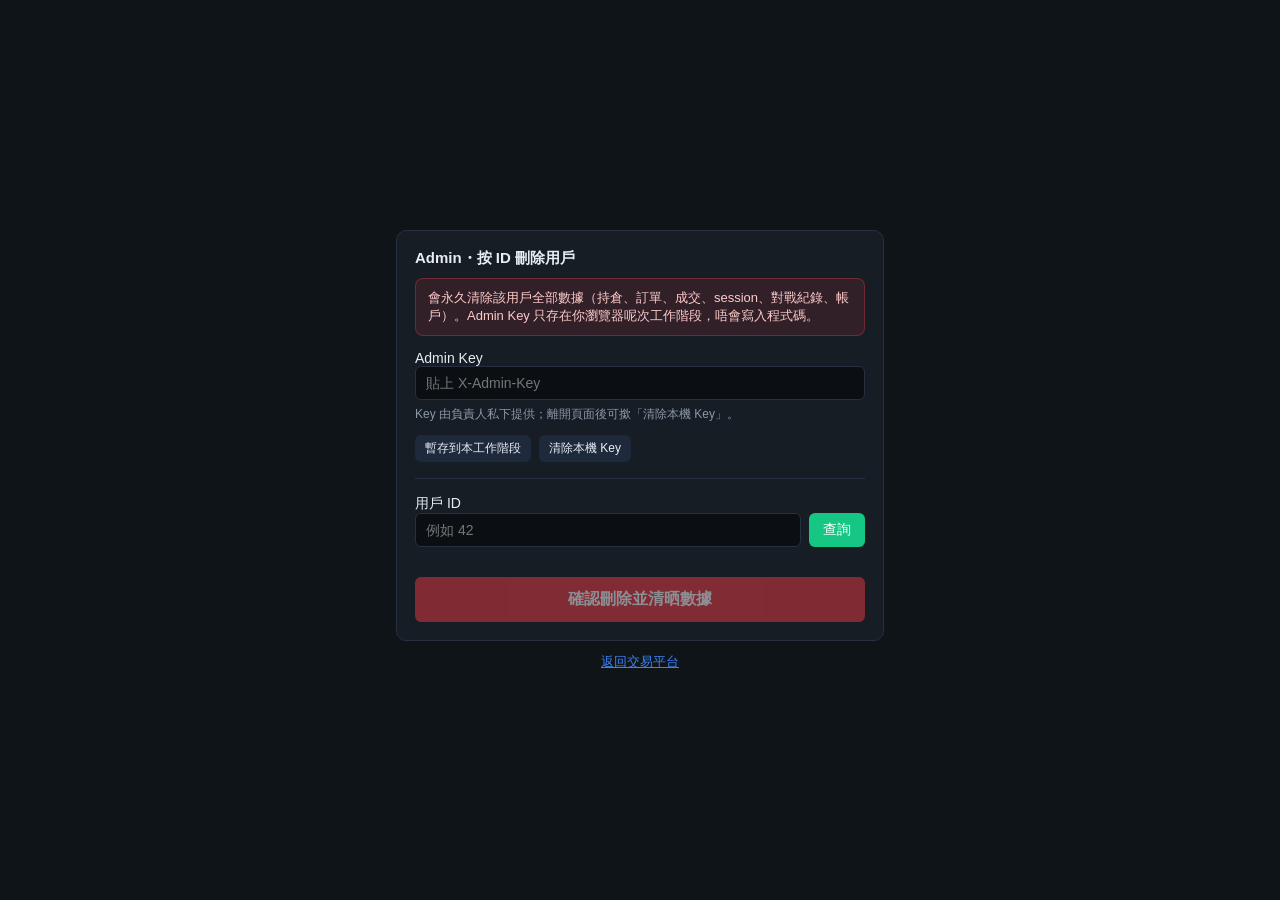
<file: static/admin.html>
<!doctype html>
<html lang="zh-Hant-HK">
<head>
<meta charset="utf-8">
<meta name="viewport" content="width=device-width, initial-scale=1">
<title>Admin・用戶隱私清除</title>
<link rel="icon" href="data:,">
<link rel="stylesheet" href="/static/style.css?v=20261026d">
<style>
.admin-box{max-width:520px;margin:40px auto;padding:0 16px}
.admin-box .panel{padding:18px}
.admin-warn{background:rgba(234,57,67,.12);border:1px solid rgba(234,57,67,.35);color:#fecaca;padding:10px 12px;border-radius:8px;font-size:13px;margin-bottom:14px}
.admin-row{display:flex;gap:8px;flex-wrap:wrap;align-items:end}
.admin-row label{flex:1;min-width:140px}
.user-card{margin-top:14px;padding:12px;background:#0b0f14;border:1px solid var(--line);border-radius:8px}
.user-card dl{display:grid;grid-template-columns:120px 1fr;gap:6px 10px;margin:0}
.user-card dt{color:var(--muted)}
.user-card dd{margin:0;font-weight:600}
.btn.danger{background:var(--down);border-color:var(--down);color:#fff}
.btn.danger:disabled{opacity:.5}
.key-hint{font-size:12px;color:var(--muted);margin-top:6px}
</style>
</head>
<body class="auth-page">
<div class="admin-box">
  <div class="panel">
    <h3 style="margin-top:0">Admin・按 ID 刪除用戶</h3>
    <div class="admin-warn">會永久清除該用戶全部數據（持倉、訂單、成交、session、對戰紀錄、帳戶）。Admin Key 只存在你瀏覽器呢次工作階段，唔會寫入程式碼。</div>

    <label>Admin Key
      <input id="adminKey" type="password" autocomplete="off" spellcheck="false" placeholder="貼上 X-Admin-Key">
    </label>
    <p class="key-hint">Key 由負責人私下提供；離開頁面後可撳「清除本機 Key」。</p>
    <div class="admin-row" style="margin-top:10px">
      <button type="button" id="btnSaveKey" class="btn ghost small">暫存到本工作階段</button>
      <button type="button" id="btnClearKey" class="btn ghost small">清除本機 Key</button>
    </div>

    <hr style="border:0;border-top:1px solid var(--line);margin:16px 0">

    <div class="admin-row">
      <label>用戶 ID
        <input id="userId" type="number" min="1" step="1" placeholder="例如 42" inputmode="numeric">
      </label>
      <button type="button" id="btnLookup" class="btn primary">查詢</button>
    </div>
    <div id="msg" class="msg"></div>
    <div id="userCard" class="user-card hidden"></div>
    <div class="admin-row" style="margin-top:12px">
      <button type="button" id="btnDelete" class="btn danger big" disabled>確認刪除並清晒數據</button>
    </div>
  </div>
  <p class="muted small-text" style="text-align:center"><a href="/">返回交易平台</a></p>
</div>
<script>
"use strict";
const $ = (s) => document.querySelector(s);
const KEY_STORE = "sim_admin_key";
let looked = null;

function setMsg(text, err) {
  const el = $("#msg");
  el.textContent = text || "";
  el.className = err ? "msg err" : "msg";
}

function getKey() {
  return ($("#adminKey").value || "").trim() || sessionStorage.getItem(KEY_STORE) || "";
}

function loadKey() {
  const k = sessionStorage.getItem(KEY_STORE) || "";
  if (k) $("#adminKey").value = k;
}

$("#btnSaveKey").onclick = () => {
  const k = ($("#adminKey").value || "").trim();
  if (!k) { setMsg("請先輸入 Admin Key", true); return; }
  sessionStorage.setItem(KEY_STORE, k);
  setMsg("已暫存到本工作階段（sessionStorage）");
};

$("#btnClearKey").onclick = () => {
  sessionStorage.removeItem(KEY_STORE);
  $("#adminKey").value = "";
  setMsg("已清除本機 Key");
};

async function adminFetch(path, opts = {}) {
  const key = getKey();
  if (!key) throw new Error("請先輸入 Admin Key");
  const r = await fetch(path, {
    ...opts,
    headers: {
      ...(opts.headers || {}),
      "X-Admin-Key": key,
      "Accept": "application/json",
    },
  });
  const data = await r.json().catch(() => ({}));
  if (!r.ok) {
    const detail = typeof data.detail === "string" ? data.detail : (r.status === 401 ? "unauthorized" : "請求失敗");
    throw new Error(detail);
  }
  return data;
}

function renderUser(u) {
  looked = u;
  const box = $("#userCard");
  box.classList.remove("hidden");
  const created = u.created_at != null ? new Date(Number(u.created_at) * 1000).toLocaleString("zh-HK") : "—";
  box.innerHTML = `<dl>
    <dt>ID</dt><dd>${u.id}</dd>
    <dt>用戶名</dt><dd>${u.username || "—"}</dd>
    <dt>建立時間</dt><dd>${created}</dd>
    <dt>Google</dt><dd>${u.has_google ? "有" : "無"}</dd>
    <dt>電郵欄</dt><dd>${u.has_email ? "有（內容唔顯示）" : "無"}</dd>
  </dl>`;
  $("#btnDelete").disabled = false;
}

$("#btnLookup").onclick = async () => {
  setMsg("");
  looked = null;
  $("#btnDelete").disabled = true;
  $("#userCard").classList.add("hidden");
  const id = Number($("#userId").value);
  if (!Number.isInteger(id) || id < 1) { setMsg("請輸入有效用戶 ID", true); return; }
  try {
    const u = await adminFetch(`/api/admin/users/${id}`);
    renderUser(u);
    setMsg("查詢成功");
  } catch (e) {
    setMsg(e.message || "查詢失敗", true);
  }
};

$("#btnDelete").onclick = async () => {
  if (!looked) return;
  const ok = confirm(`確定永久刪除用戶 #${looked.id}（${looked.username}）？此操作無法復原。`);
  if (!ok) return;
  const again = prompt(`再輸入用戶 ID ${looked.id} 確認刪除：`);
  if (String(again || "").trim() !== String(looked.id)) {
    setMsg("確認 ID 唔啱，已取消", true);
    return;
  }
  try {
    const res = await adminFetch(`/api/admin/users/${looked.id}`, { method: "DELETE" });
    setMsg(`已刪除 #${res.id}（${res.username}），相關數據已清除`);
    looked = null;
    $("#userCard").classList.add("hidden");
    $("#btnDelete").disabled = true;
  } catch (e) {
    setMsg(e.message || "刪除失敗", true);
  }
};

loadKey();
</script>
</body>
</html>
</file>
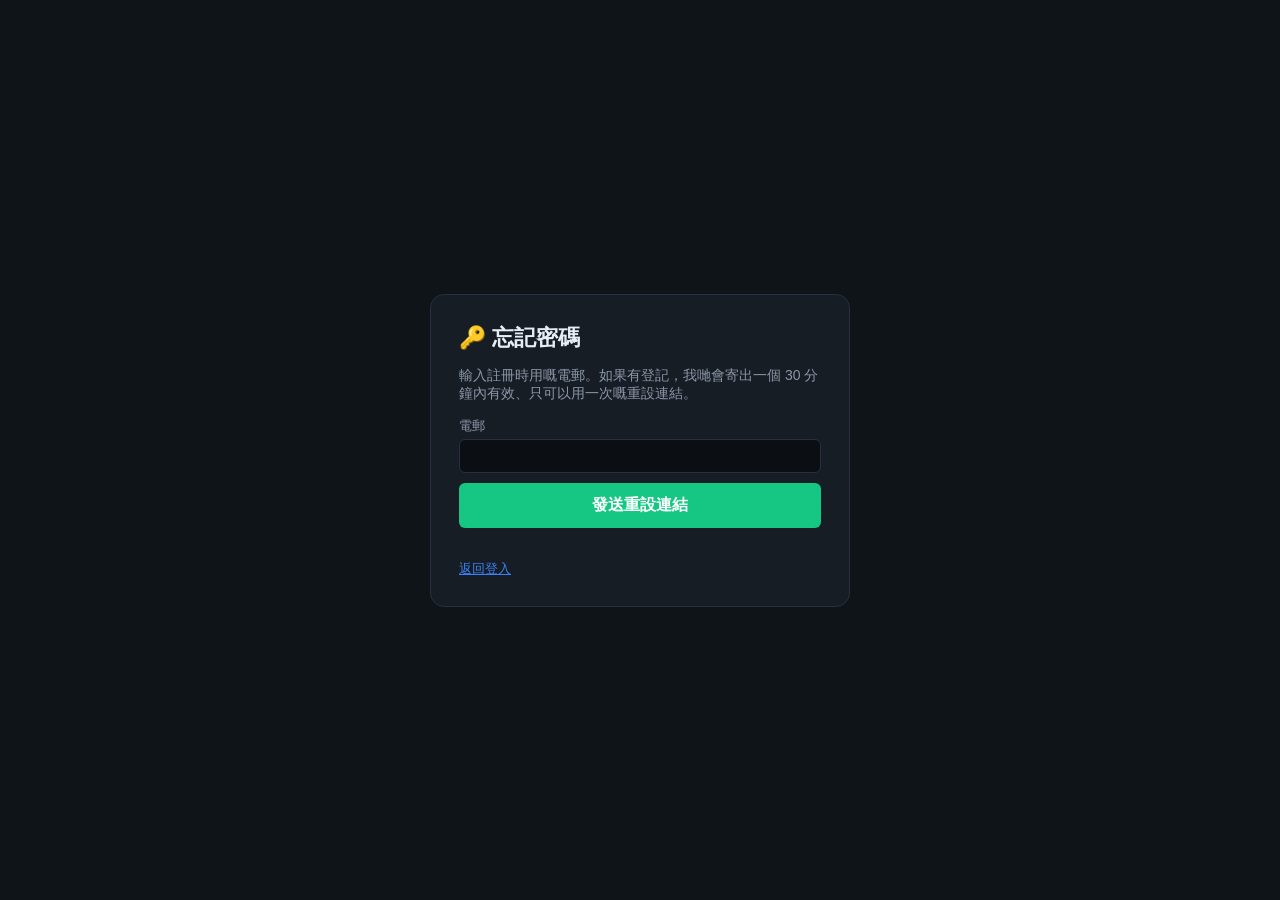
<file: static/forgot.html>
<!doctype html>
<html lang="zh-Hant-HK">
<head>
<meta charset="utf-8">
<meta name="viewport" content="width=device-width, initial-scale=1">
<title>忘記密碼・模擬股票交易平台</title>
<link rel="icon" href="data:,">
<link rel="stylesheet" href="/static/style.css">
</head>
<body class="auth-page">
<div class="auth-box">
  <div class="brand big-brand">🔑 忘記密碼</div>
  <p class="muted">輸入註冊時用嘅電郵。如果有登記，我哋會寄出一個 30 分鐘內有效、只可以用一次嘅重設連結。</p>
  <form id="forgotForm" class="order-form">
    <label>電郵<input id="email" type="email" autocomplete="email" required maxlength="254"></label>
    <button class="btn primary big">發送重設連結</button>
  </form>
  <div class="msg" id="msg"></div>
  <div id="demo" class="demo-link hidden">
    <b>未設定電郵伺服器，以下是本機演示用的重設連結</b>
    <a id="demoLink" href="#"></a>
  </div>
  <p class="muted small-text" style="margin-top:14px"><a href="/login">返回登入</a></p>
</div>
<script>
"use strict";
const $ = (s) => document.querySelector(s);
$("#forgotForm").addEventListener("submit", async (e) => {
  e.preventDefault();
  const btn = e.submitter; btn.disabled = true;
  $("#msg").className = "msg"; $("#msg").textContent = "";
  $("#demo").classList.add("hidden");
  try {
    const r = await fetch("/api/auth/forgot", {method: "POST", headers: {"Content-Type": "application/json"},
      body: JSON.stringify({email: $("#email").value.trim()})});
    const d = await r.json().catch(() => ({}));
    if (!r.ok) throw new Error(typeof d.detail === "string" ? d.detail : "輸入有誤，請檢查");
    $("#msg").className = "msg ok";
    $("#msg").textContent = d.message;
    if (d.reset_url) {
      $("#demo").classList.remove("hidden");
      $("#demoLink").href = d.reset_url;
      $("#demoLink").textContent = d.reset_url;
    }
  } catch (err) { $("#msg").className = "msg err"; $("#msg").textContent = "❌ " + err.message; }
  finally { btn.disabled = false; }
});
</script>
</body>
</html>
</file>
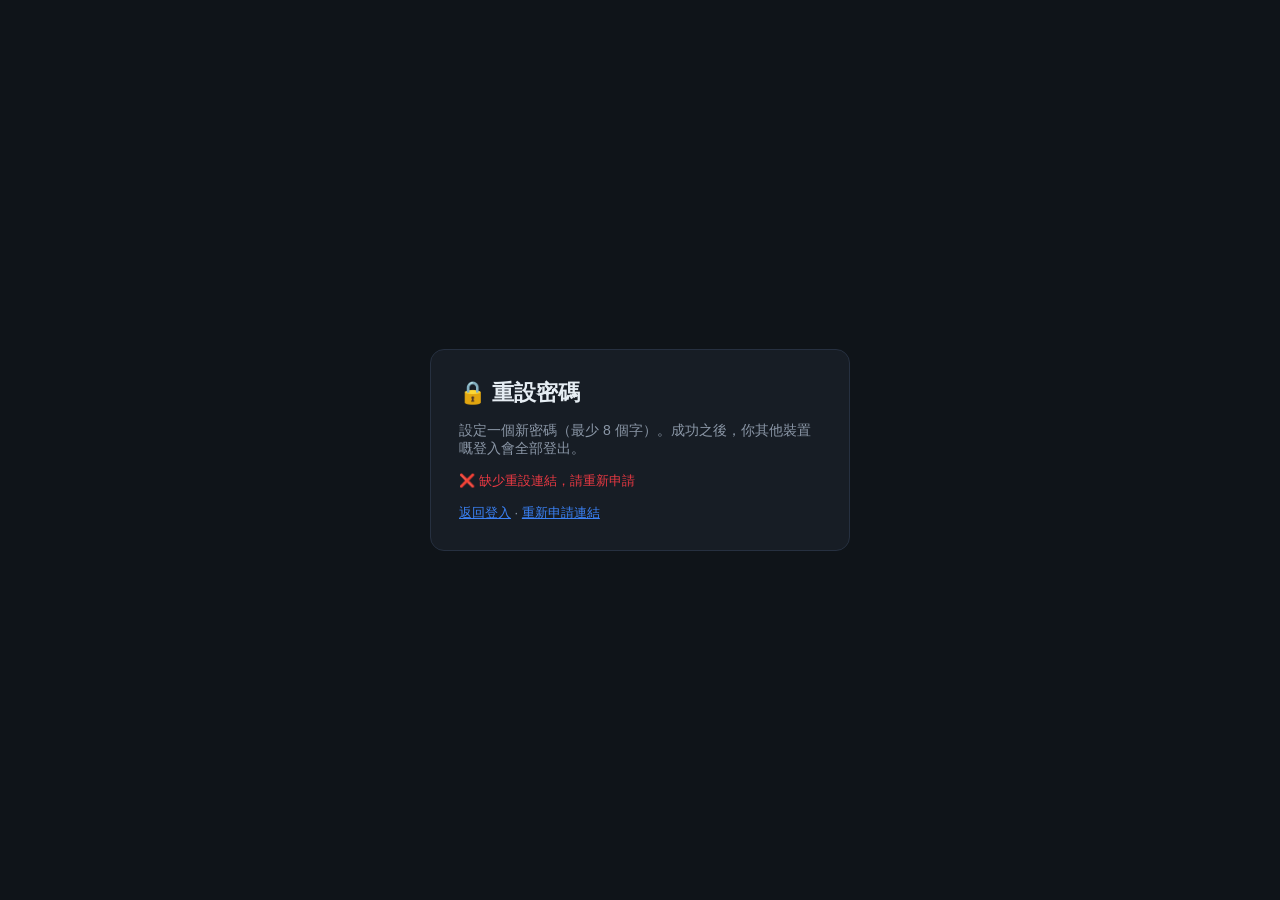
<file: static/reset.html>
<!doctype html>
<html lang="zh-Hant-HK">
<head>
<meta charset="utf-8">
<meta name="viewport" content="width=device-width, initial-scale=1">
<title>重設密碼・模擬股票交易平台</title>
<link rel="icon" href="data:,">
<link rel="stylesheet" href="/static/style.css">
</head>
<body class="auth-page">
<div class="auth-box">
  <div class="brand big-brand">🔒 重設密碼</div>
  <p class="muted">設定一個新密碼（最少 8 個字）。成功之後，你其他裝置嘅登入會全部登出。</p>
  <form id="resetForm" class="order-form">
    <label>新密碼<input id="p1" type="password" autocomplete="new-password" required minlength="8"></label>
    <label>確認新密碼<input id="p2" type="password" autocomplete="new-password" required minlength="8"></label>
    <button class="btn primary big">重設密碼</button>
  </form>
  <div class="msg" id="msg"></div>
  <p class="muted small-text" id="done" style="margin-top:14px"></p>
  <p class="muted small-text"><a href="/login">返回登入</a> · <a href="/forgot">重新申請連結</a></p>
</div>
<script>
"use strict";
const $ = (s) => document.querySelector(s);
const token = new URLSearchParams(location.search).get("token") || "";
if (!token) { $("#msg").className = "msg err"; $("#msg").textContent = "❌ 缺少重設連結，請重新申請"; $("#resetForm").classList.add("hidden"); }
$("#resetForm").addEventListener("submit", async (e) => {
  e.preventDefault();
  const m = $("#msg");
  if ($("#p1").value !== $("#p2").value) { m.className = "msg err"; m.textContent = "❌ 兩次輸入嘅密碼唔一樣"; return; }
  e.submitter.disabled = true;
  try {
    const r = await fetch("/api/auth/reset", {method: "POST", headers: {"Content-Type": "application/json"},
      body: JSON.stringify({token, password: $("#p1").value, password_confirm: $("#p2").value})});
    const d = await r.json().catch(() => ({}));
    if (!r.ok) throw new Error(typeof d.detail === "string" ? d.detail : "輸入有誤，請檢查");
    $("#resetForm").classList.add("hidden");
    m.className = "msg ok"; m.textContent = "✅ 密碼已重設，請用新密碼登入";
    $("#done").innerHTML = '<a href="/login">去登入</a>';
  } catch (err) { m.className = "msg err"; m.textContent = "❌ " + err.message; e.submitter.disabled = false; }
});
</script>
</body>
</html>
</file>
<file: static/style.css>
:root{--bg:#0f1419;--panel:#171d25;--line:#263040;--text:#e6edf3;--muted:#8b97a7;--up:#16c784;--down:#ea3943;--accent:#3b82f6;--warn:#f59e0b}
*{box-sizing:border-box}
body{margin:0;background:var(--bg);color:var(--text);font-family:-apple-system,"PingFang HK","Noto Sans CJK TC","Noto Sans TC","Microsoft JhengHei",sans-serif;font-size:14px}
.topbar{display:flex;align-items:center;gap:20px;padding:10px 20px;background:#0b0f14;border-bottom:1px solid var(--line);position:sticky;top:0;z-index:5;flex-wrap:wrap}
.brand{font-weight:700;font-size:17px}.tag{font-size:12px;color:var(--muted);font-weight:400;margin-left:6px}
.tabs{display:flex;gap:4px}.tab{color:var(--muted);text-decoration:none;padding:6px 14px;border-radius:6px}
.tab.active{background:var(--panel);color:var(--text)}
.right{margin-left:auto;display:flex;align-items:center;gap:12px}
.badge{font-size:12px;padding:3px 8px;border-radius:999px;background:#1e293b;color:var(--muted)}
.badge.live{background:rgba(22,199,132,.15);color:var(--up)}.badge.sim{background:rgba(245,158,11,.15);color:var(--warn)}
main{padding:16px 20px;max-width:1400px;margin:0 auto}
.cards{display:grid;grid-template-columns:repeat(auto-fit,minmax(260px,1fr));gap:12px;margin-bottom:12px}
.card{background:var(--panel);border:1px solid var(--line);border-radius:10px;padding:14px}
.card h4{margin:0 0 8px;color:var(--muted);font-weight:500;font-size:13px}
.card .big{font-size:22px;font-weight:700}
.kv{display:grid;grid-template-columns:auto 1fr;gap:3px 12px;font-size:13px}.kv span:nth-child(odd){color:var(--muted)}.kv span:nth-child(even){text-align:right}
.grid2{display:grid;grid-template-columns:1fr 360px;gap:12px}
@media(max-width:960px){.grid2{grid-template-columns:1fr}}
.panel{background:var(--panel);border:1px solid var(--line);border-radius:10px;padding:14px;margin-bottom:12px}
.panel h3{margin:0 0 10px;font-size:15px}
.panel-title{display:flex;align-items:center;justify-content:space-between;gap:10px;margin-bottom:8px}.panel-title h3{margin:0}
.search{display:flex;gap:8px;align-items:stretch;flex:1;min-width:220px}
.suggest-wrap{position:relative;flex:1;min-width:0}
.suggest-box{position:absolute;left:0;right:0;top:calc(100% + 4px);margin:0;padding:4px 0;list-style:none;background:#0b0f14;border:1px solid var(--line);border-radius:8px;max-height:280px;overflow:auto;z-index:15;box-shadow:0 8px 24px rgba(0,0,0,.45)}
.suggest-box li{padding:8px 12px;cursor:pointer;display:flex;justify-content:space-between;gap:12px;align-items:baseline}
.suggest-box li:hover,.suggest-box li.active{background:#1e293b}
.suggest-box .s-sym{font-weight:700}.suggest-box .s-name{color:var(--muted);font-size:12px;overflow:hidden;text-overflow:ellipsis;white-space:nowrap}
.suggest-box .s-mkt{font-size:11px;color:var(--muted);flex-shrink:0}
.panel-head{display:flex;flex-direction:column;gap:0}
input{background:#0b0f14;border:1px solid var(--line);color:var(--text);border-radius:6px;padding:8px 10px;font-size:14px;width:100%}
input:focus{outline:none;border-color:var(--accent)}
.btn{background:var(--accent);color:#fff;border:0;border-radius:6px;padding:8px 14px;cursor:pointer;font-size:14px;white-space:nowrap}
.btn:hover{filter:brightness(1.1)}.btn.ghost{background:#1e293b;color:var(--text)}.btn.small{padding:5px 10px;font-size:12px}
.btn.danger{background:#7f1d1d}.btn.primary{background:var(--up)}.btn.big{width:100%;padding:12px;font-size:16px;font-weight:600}
.btn.sellmode{background:var(--down)}.btn:disabled{opacity:.5;cursor:not-allowed}
.chips{display:flex;flex-wrap:wrap;gap:6px;margin-top:8px}
.chip{background:#1e293b;border:1px solid var(--line);color:var(--text);border-radius:999px;padding:3px 10px;cursor:pointer;font-size:12px}
.chip:hover{border-color:var(--accent)}
.quote-head{display:flex;align-items:baseline;gap:14px;margin:14px 0 6px;flex-wrap:wrap}
.quote-head .name{font-size:16px;font-weight:600}.quote-head .px{font-size:26px;font-weight:700}
.up{color:var(--up)}.down{color:var(--down)}.muted{color:var(--muted)}
.ranges{display:flex;gap:4px;margin-bottom:6px}
.ranges button{background:transparent;border:1px solid var(--line);color:var(--muted);border-radius:5px;padding:3px 10px;cursor:pointer}
.ranges button.on{background:var(--accent);border-color:var(--accent);color:#fff}
.chart-wrap{position:relative;height:320px}
#chart{width:100%;height:100%;display:block}
.chart-tip{position:absolute;pointer-events:none;background:#0b0f14;border:1px solid var(--line);padding:4px 8px;border-radius:5px;font-size:12px;white-space:nowrap}
.chart-msg{position:absolute;inset:0;display:flex;align-items:center;justify-content:center;color:var(--muted);pointer-events:none}
.order-form{display:flex;flex-direction:column;gap:10px}
.order-form label{display:flex;flex-direction:column;gap:4px;color:var(--muted);font-size:13px}
.seg{display:flex;background:#0b0f14;border:1px solid var(--line);border-radius:7px;padding:3px;gap:3px}
.seg button{flex:1;background:transparent;border:0;color:var(--muted);padding:7px;border-radius:5px;cursor:pointer;font-size:14px}
.seg button.on{background:#1e293b;color:var(--text)}.seg button.on.buy{background:var(--up);color:#fff}.seg button.on.sell{background:var(--down);color:#fff}
.seg.small{display:inline-flex}.seg.small button{padding:4px 12px;font-size:13px}
.qty{display:flex;gap:6px}.qty input{text-align:center}
.est{background:#0b0f14;border-radius:6px;padding:10px;font-size:13px;line-height:1.7}
.msg{min-height:18px;font-size:13px}.msg.err{color:var(--down)}.msg.ok{color:var(--up)}
.table-wrap{overflow-x:auto}
table{width:100%;border-collapse:collapse;font-size:13px}
th,td{padding:7px 8px;border-bottom:1px solid var(--line);text-align:right;white-space:nowrap}
th{color:var(--muted);font-weight:500}th:first-child,td:first-child,td.l,th.l{text-align:left}
tr:hover td{background:#1b2230}
td .sym{font-weight:600;cursor:pointer;color:var(--accent)}
.pill{font-size:11px;padding:1px 7px;border-radius:999px;background:#1e293b}
.pill.BUY{background:rgba(22,199,132,.15);color:var(--up)}.pill.SELL{background:rgba(234,57,67,.15);color:var(--down)}
.pill.FILLED{color:var(--up)}.pill.PENDING{color:var(--warn)}.pill.CANCELLED{color:var(--muted)}
.empty{color:var(--muted);text-align:center!important;padding:18px}
.hidden{display:none!important}
.modal{position:fixed;inset:0;background:rgba(0,0,0,.65);display:flex;align-items:center;justify-content:center;z-index:20}
.modal-box{background:var(--panel);border:1px solid var(--line);border-radius:12px;padding:24px;width:min(460px,92vw)}
.modal-box h2{margin-top:0;font-size:19px}
.toast{position:fixed;bottom:20px;left:50%;transform:translateX(-50%);background:#1e293b;border:1px solid var(--line);padding:10px 18px;border-radius:8px;z-index:30}
.rank1 td:first-child{color:#fbbf24;font-weight:700}.rank2 td:first-child{color:#cbd5e1;font-weight:700}.rank3 td:first-child{color:#d97706;font-weight:700}
tr.me td{background:rgba(59,130,246,.10)}
.auth-page{display:flex;align-items:center;justify-content:center;min-height:100vh;padding:20px}
.auth-box{background:var(--panel);border:1px solid var(--line);border-radius:14px;padding:28px;width:min(420px,94vw)}
.big-brand{font-size:22px;margin-bottom:4px}
.auth-tabs{margin:16px 0}.auth-tabs a{flex:1;text-align:center;color:var(--muted);padding:8px;border-radius:5px;text-decoration:none}
.auth-tabs a.on{background:#1e293b;color:var(--text)}
.small-text{font-size:13px;margin:0}a{color:var(--accent)}

.demo-link{background:rgba(245,158,11,.12);border:1px solid var(--warn);border-radius:8px;padding:10px;margin-top:12px;font-size:13px;line-height:1.5}
.demo-link a{display:block;word-break:break-all;margin-top:4px}
.google-btn{text-align:center;text-decoration:none;display:block}
.google-btn.hidden{display:none}

.modal-box.wide{width:min(1200px,96vw);max-height:85vh;overflow:auto;padding:20px 22px}
.uv-h{font-size:14px;margin:16px 0 8px}
button.user-link,a.user-link{
  background:none;border:none;padding:0;margin:0;cursor:pointer;
  color:var(--accent);font:inherit;font-weight:600;text-decoration:underline;
  text-underline-offset:2px
}
button.user-link:hover{color:#93c5fd}

/* ---- curriculum / learn ---- */
.learn-layout{display:grid;grid-template-columns:1fr 280px;gap:12px;align-items:start}
@media(max-width:960px){.learn-layout{grid-template-columns:1fr}}
.learn-subtabs{margin:0 0 14px}
.learn-pane{line-height:1.65}
.md-body h1{font-size:20px;margin:0 0 14px}
.md-body h2{font-size:16px;margin:22px 0 8px;padding-bottom:6px;border-bottom:1px solid var(--line)}
.md-body h3{font-size:14px;margin:16px 0 6px}
.md-body p{margin:0 0 10px}
.md-body ul,.md-body ol{margin:0 0 12px;padding-left:1.3em}
.md-body li{margin:4px 0}
.md-body table{width:100%;border-collapse:collapse;font-size:13px;margin:10px 0 14px}
.md-body th,.md-body td{border:1px solid var(--line);padding:6px 8px;text-align:left}
.md-body th{background:#0b0f14;color:var(--muted);font-weight:500}
.md-body strong{color:#fff}
.md-body code{background:#0b0f14;padding:1px 5px;border-radius:4px;font-size:12px}
.learn-side .chips{margin:10px 0 14px}
.learn-side-status{font-size:13px;line-height:1.6;background:#0b0f14;border:1px solid var(--line);border-radius:8px;padding:10px}
.mc-q{border:1px solid var(--line);border-radius:8px;padding:12px;margin-bottom:10px;background:#0b0f14}
.mc-q h4{margin:0 0 8px;font-size:14px}
.mc-choice{display:flex;gap:8px;align-items:flex-start;padding:6px 4px;cursor:pointer;border-radius:6px}
.mc-choice:hover{background:#1b2230}
.mc-choice input{margin-top:3px;flex-shrink:0;width:auto}
.mc-explain{margin-top:8px;padding:8px 10px;border-radius:6px;font-size:13px;background:rgba(59,130,246,.12);border:1px solid rgba(59,130,246,.35)}
.mc-q.correct{border-color:rgba(22,199,132,.5)}
.mc-q.wrong{border-color:rgba(234,57,67,.5)}
.mc-result{padding:12px;border-radius:8px;margin-bottom:12px;border:1px solid var(--line)}
.mc-result.pass{background:rgba(22,199,132,.12);border-color:rgba(22,199,132,.4)}
.mc-result.fail{background:rgba(234,57,67,.12);border-color:rgba(234,57,67,.4)}
.comp-row{display:flex;justify-content:space-between;gap:12px;padding:6px 0;border-bottom:1px solid var(--line);font-size:13px}
.comp-row:last-child{border-bottom:0}
.comp-ok{color:var(--up)}.comp-no{color:var(--down)}.comp-wait{color:var(--warn)}
.chip.in-pool{border-color:var(--accent)}
.chip.held{background:rgba(22,199,132,.15);border-color:var(--up)}

textarea{background:#0b0f14;border:1px solid var(--line);color:var(--text);border-radius:6px;padding:8px 10px;font-size:14px;width:100%;font-family:inherit;resize:vertical;min-height:88px;line-height:1.5}
textarea:focus{outline:none;border-color:var(--accent)}
.reason-cell{
  max-width:520px;min-width:280px;white-space:normal;overflow-wrap:anywhere;word-break:break-word;
  text-align:left;vertical-align:top;color:var(--muted);font-size:13px;line-height:1.75;
  padding-top:12px;padding-bottom:12px
}
.reason-cell .reason-text{margin-right:6px;display:inline-block;line-height:1.75}
.reason-cell .btn.small{padding:2px 8px;font-size:11px;vertical-align:middle}
#uvTradeTable .reason-cell{max-width:none;width:42%;min-width:320px;line-height:1.85;padding-top:14px;padding-bottom:14px}
#uvTradeTable td{vertical-align:top}


/* ---- market session / extended hours ---- */
.badge.session{background:#1e293b;color:var(--muted)}
.badge.session.PRE{background:rgba(59,130,246,.18);color:#93c5fd}
.badge.session.RTH{background:rgba(22,199,132,.15);color:var(--up)}
.badge.session.AFTER{background:rgba(245,158,11,.18);color:var(--warn)}
.badge.session.CLOSED{background:rgba(139,151,167,.18);color:var(--muted)}
.overnight-note{font-size:11px;white-space:nowrap}
.session-warn{background:rgba(245,158,11,.12);border:1px solid rgba(245,158,11,.45);color:var(--warn);border-radius:8px;padding:10px 14px;margin-bottom:12px;font-size:13px;line-height:1.5}
.ext-hours-note{display:block;margin-top:-4px}
.seg button:disabled{opacity:.45;cursor:not-allowed}
.pill.session{font-size:11px;padding:1px 7px;border-radius:999px;background:#1e293b;color:var(--muted);margin-left:4px}
.pill.session.PRE{background:rgba(59,130,246,.18);color:#93c5fd}
.pill.session.RTH{background:rgba(22,199,132,.15);color:var(--up)}
.pill.session.AFTER{background:rgba(245,158,11,.18);color:var(--warn)}
.pill.session.CLOSED{background:rgba(139,151,167,.18);color:var(--muted)}

.chips-hint{margin:6px 0 0;font-size:11px;line-height:1.4}
</file>
